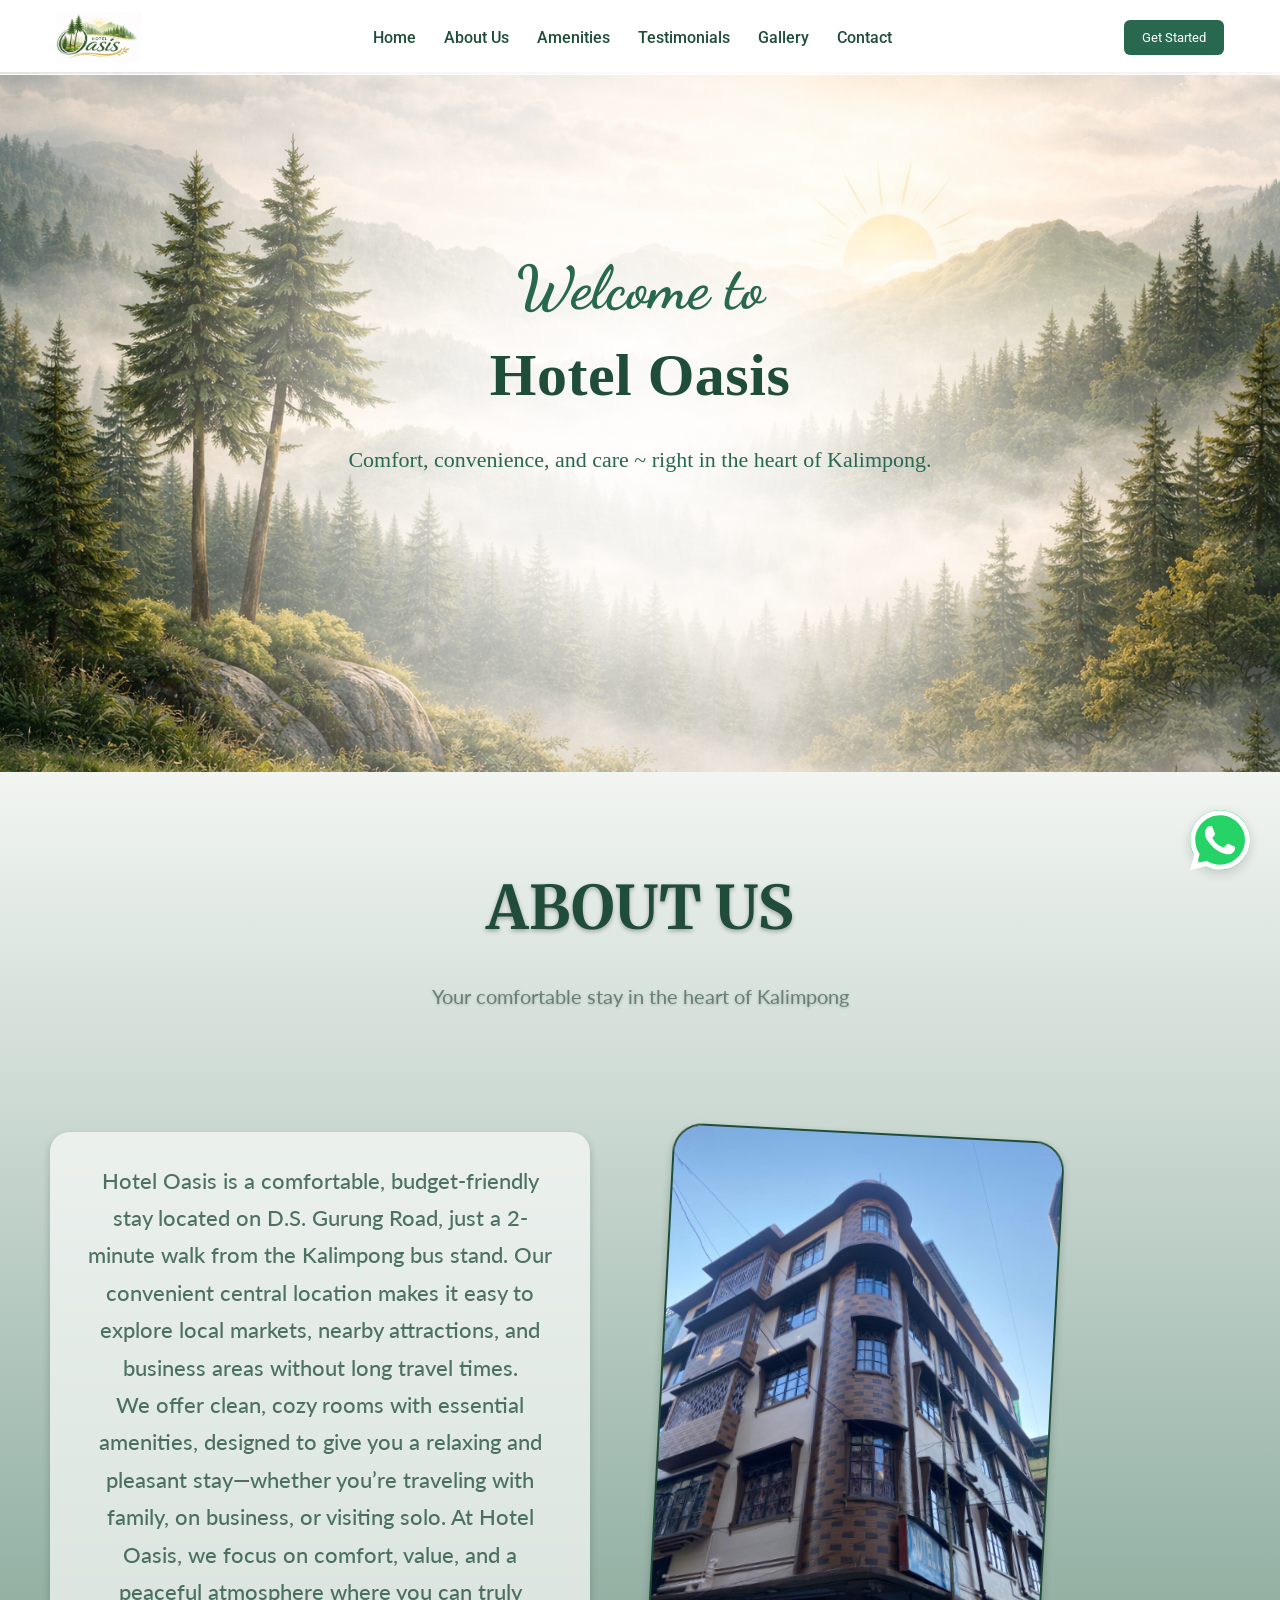
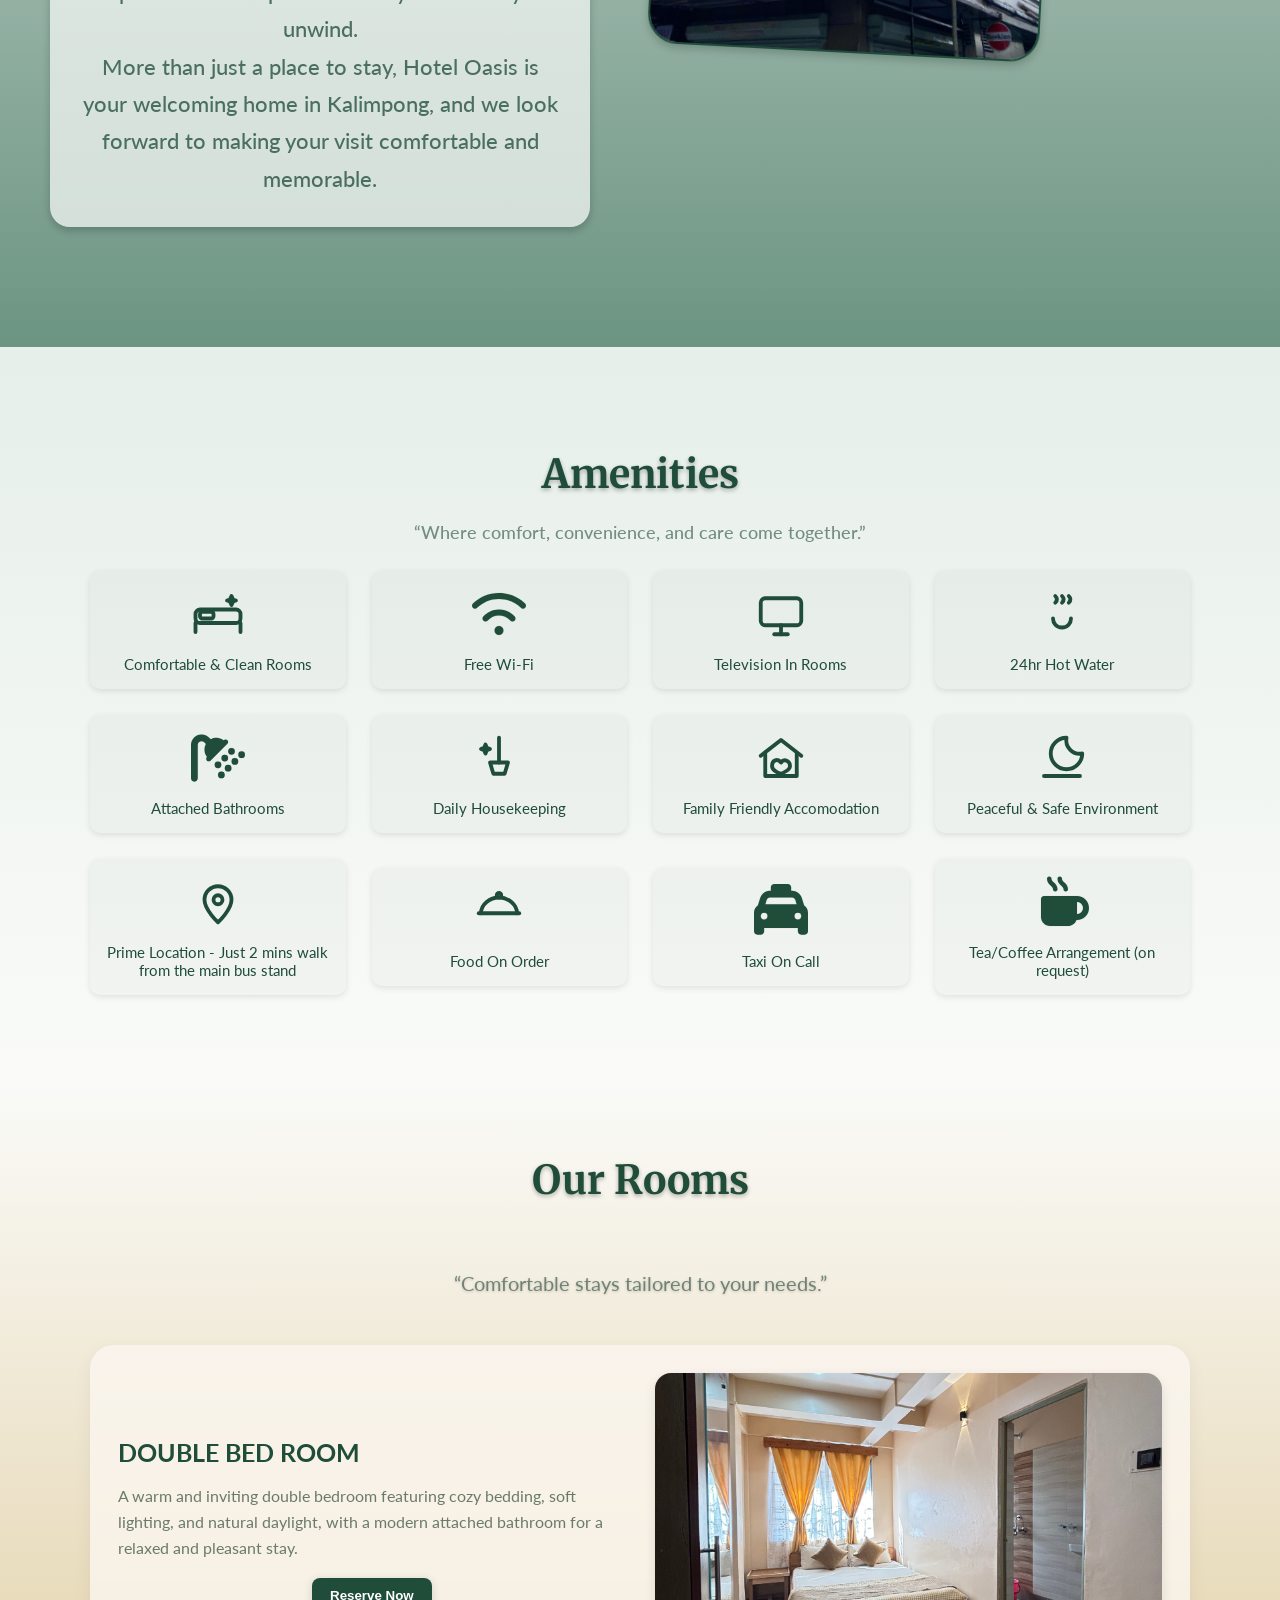
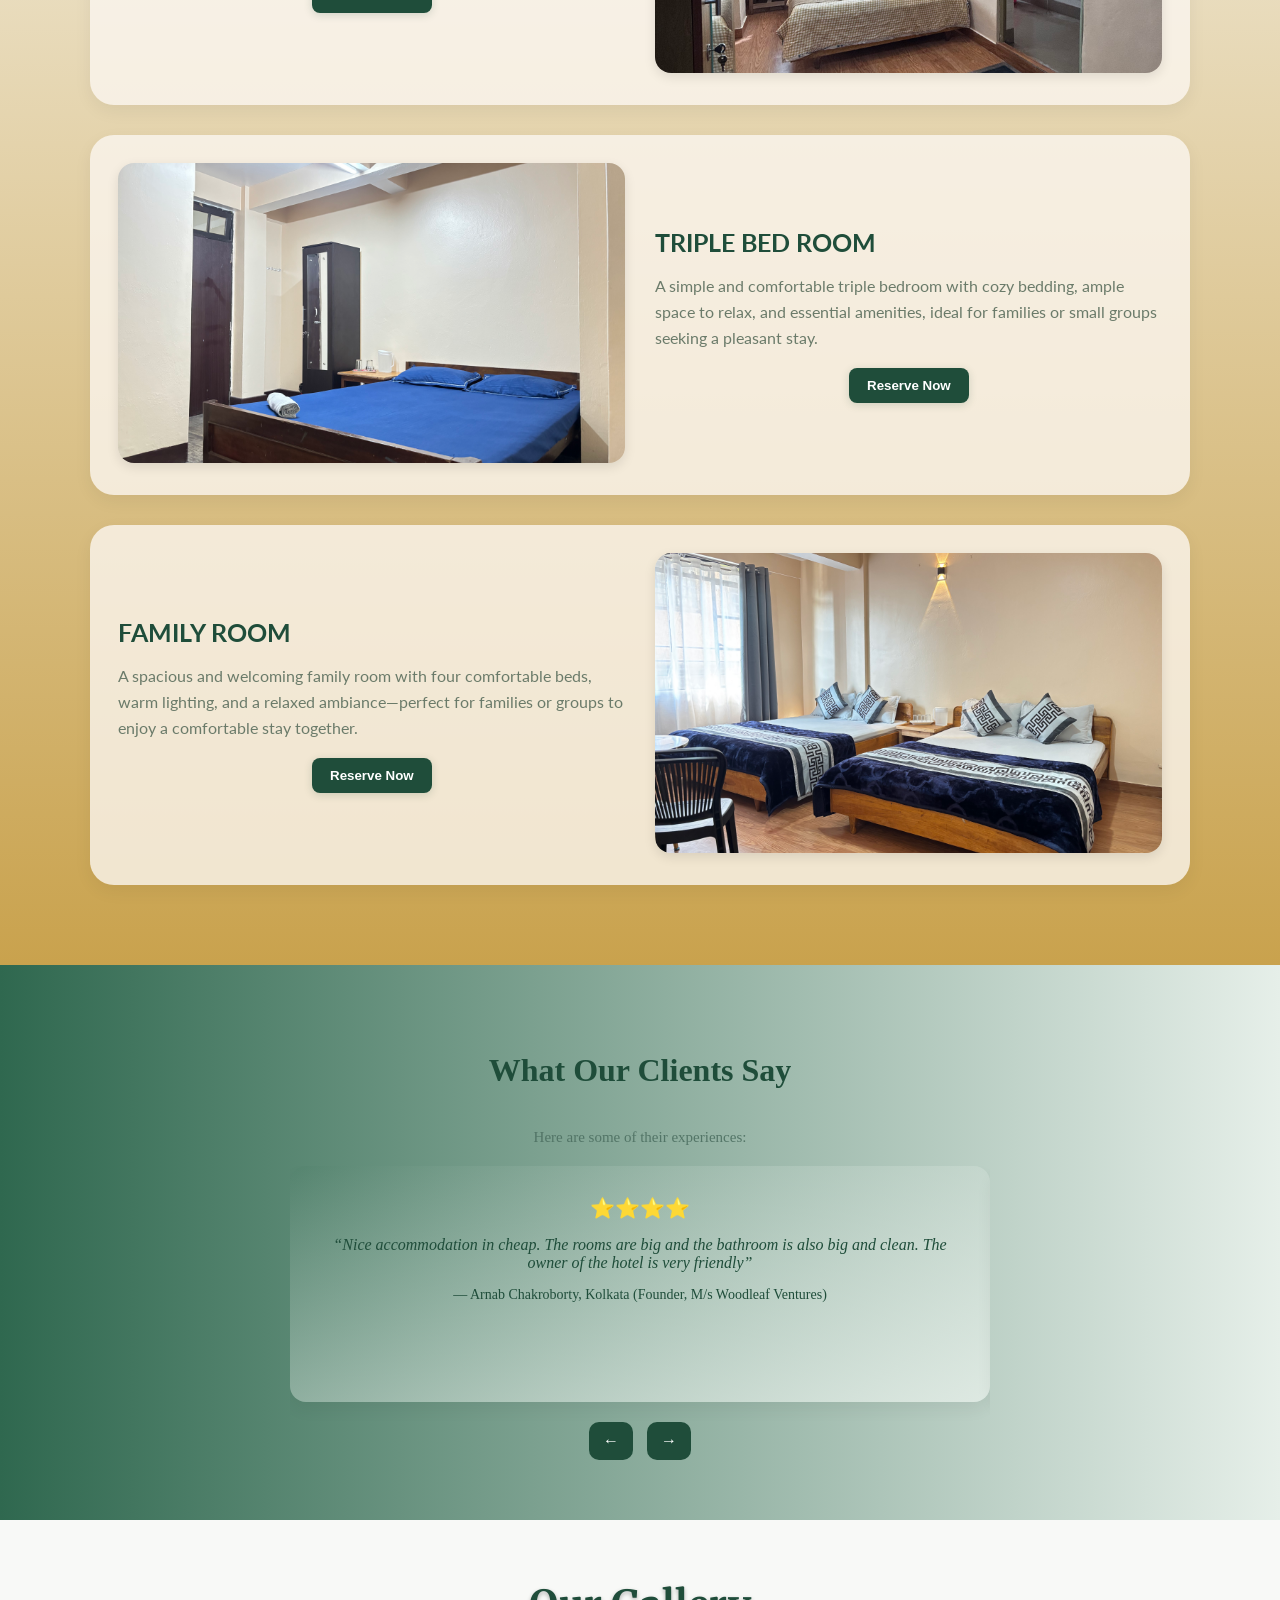
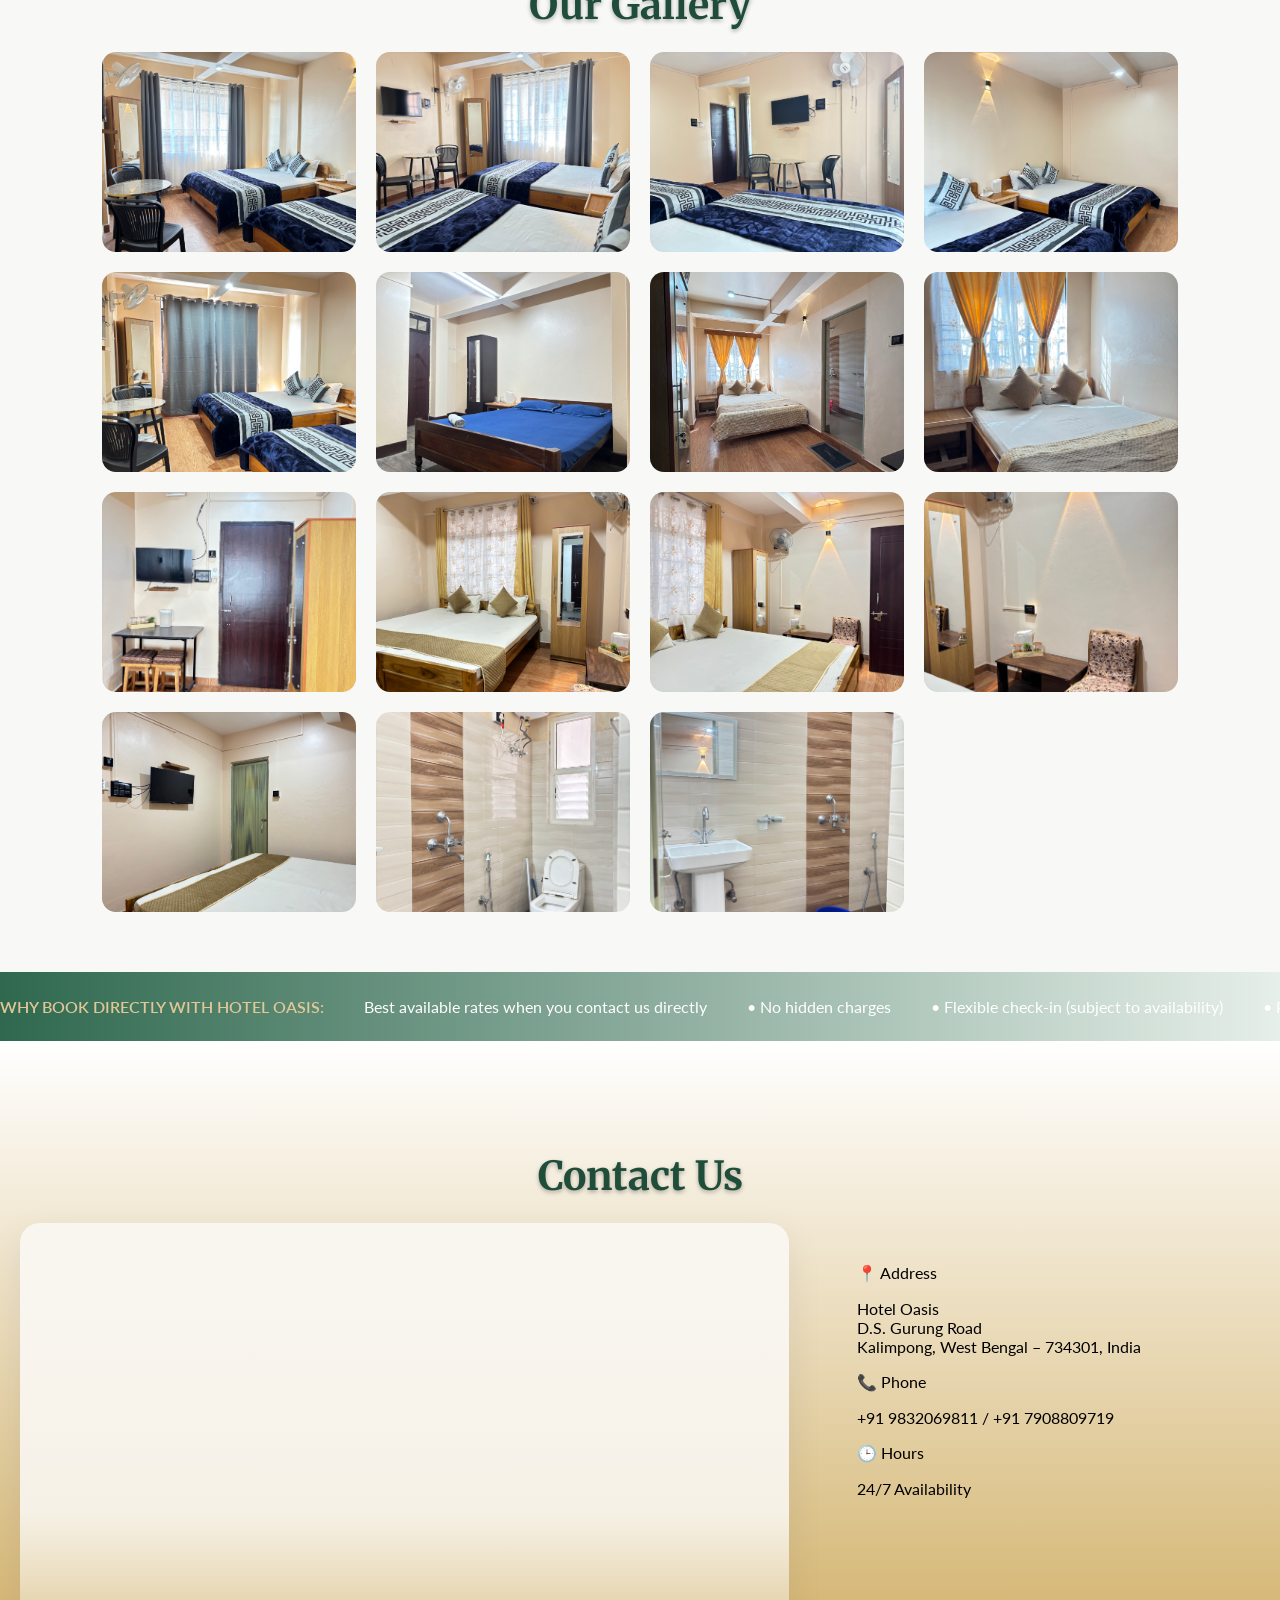
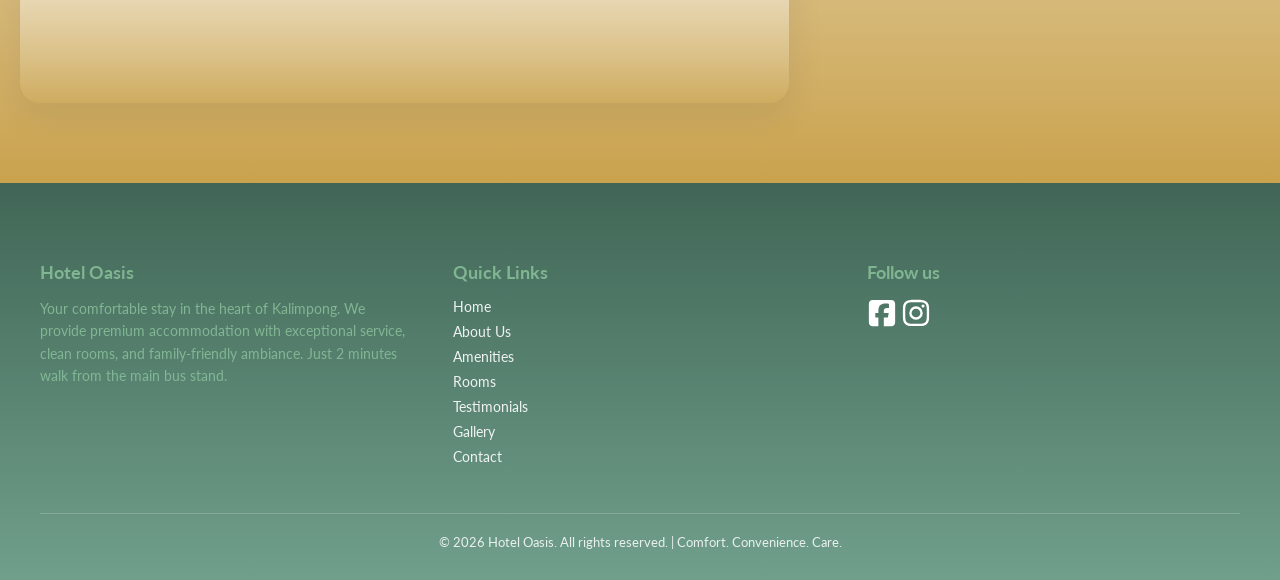
<file: index.html>
<!DOCTYPE html>
<html>
  <head>
    <meta charset="UTF-8">
    <meta name="viewport" content="width=device-width, initial-scale=1.0">
    <meta name="google-site-verification" content="4RMO9jrmKQGitgC_ZuoS-jcV0Yk7MNrGq5qPFW_MztY" />

<link rel="preconnect" href="https://fonts.googleapis.com">
<link rel="preconnect" href="https://fonts.gstatic.com" crossorigin>
<link href="https://fonts.googleapis.com/css2?family=Dancing+Script:wght@400..700&family=Lato:ital,wght@0,100;0,300;0,400;0,700;0,900;1,100;1,300;1,400;1,700;1,900&family=Merriweather:ital,opsz,wght@0,18..144,300..900;1,18..144,300..900&family=Roboto:ital,wght@0,100..900;1,100..900&display=swap" rel="stylesheet">

    <title>
      Hotel Oasis
    </title>

    <link rel="stylesheet" href="hero.css">
    <link rel="stylesheet" href="about.css">
    <link rel="stylesheet" href="amenities.css">
    <link rel="stylesheet" href="amenities.css">
    <link rel="stylesheet" href="testimonials.css">
    <link rel="stylesheet" href="gallery.css">
    <link rel="stylesheet" href="banner.css">
    <link rel="stylesheet" href="contact.css">
    <link rel="stylesheet" href="whatsapp.css">
    <link rel="stylesheet" href="footer.css">
  </head>
  <body>

    <header class="header">
    <div class="container header-content">
      <h1 class="logo" > <img src="logo.jpg" alt="logo"></h1>
     
      <nav class="nav">
         <button class="nav-close" id="nav-close">&times;</button>
        <a href="#hero">Home</a>
        <a href="#about">About Us</a>
        <a href="#amenities">Amenities</a>
        <a href="#testimonials">Testimonials</a>
        <a href="#gallery">Gallery</a>
        <a href="#contact">Contact</a>
      </nav>

      <div class="header-buttons">
        <a  href="#about"  class="btn-primary-head">Get Started</a>
        <button class="hamburger" id="hamburger">&#9776;</button>
      </div>
    </div>
  </header>
    
    <section id="hero" class="heropage">
      <p class="welcome">Welcome to</p>
      <h1 class="hero-title">
        Hotel Oasis
      </h1>
      <p class="desc">
        Comfort, convenience, and care ~ right in the heart of Kalimpong.
      </p>
    </section>


<section id="about">
  <div class="title">
    <h2 >ABOUT US <br> <span class="subtitle">Your comfortable stay in the heart of Kalimpong</span></h2>
  </div>
    
    

    <div class="left-side">
      Hotel Oasis is a comfortable, budget-friendly stay located on D.S. Gurung Road, just a 2-minute walk from the Kalimpong bus stand. Our convenient central location makes it easy to explore local markets, nearby attractions, and business areas without long travel times.<br>

We offer clean, cozy rooms with essential amenities, designed to give you a relaxing and pleasant stay—whether you’re traveling with family, on business, or visiting solo. At Hotel Oasis, we focus on comfort, value, and a peaceful atmosphere where you can truly unwind. <br>

More than just a place to stay, Hotel Oasis is your welcoming home in Kalimpong, and we look forward to making your visit comfortable and memorable.
    </div>
    <div class="right-side">
      <img src="hotel.jpeg" alt="Hotel Image" class="about-img">
    </div>
</section>


    <section id="amenities" class="amenities-section">
      <div class="amenities-inner">
        <h1 class="amenities-title">Amenities</h1>
        <p class="amenities-subtitle">“Where comfort, convenience, and care come together.”</p>

        <div class="amenities-grid">

          <div class="amenity">
            <div class="amenity-icon">
            <svg xmlns="http://www.w3.org/2000/svg" width="48" height="48" viewBox="0 0 24 24" fill="none" stroke="currentColor" stroke-width="1.7" stroke-linecap="round" stroke-linejoin="round">
            <rect x="2" y="10" width="20" height="6" rx="2"/>
            <line x1="2" y1="16" x2="2" y2="20"/>
            <line x1="22" y1="16" x2="22" y2="20"/>
            <rect x="4" y="11" width="6" height="3" rx="1"/>
            <path d="M18 4l.7 1.6L20 6l-1.3.4L18 8l-.7-1.6L16 6l1.3-.4L18 4z"/>
          </svg>

            </div>
            <div class="amenity-label">Comfortable & Clean Rooms</div>
          </div>

          <div class="amenity">
            <div class="amenity-icon">
              <svg xmlns="http://www.w3.org/2000/svg" viewBox="0 0 576 512"><path fill="#1f4d3a" d="M288 96c-90.9 0-173.2 36-233.7 94.6-12.7 12.3-33 12-45.2-.7s-12-33 .7-45.2C81.7 74.9 179.9 32 288 32S494.3 74.9 566.3 144.7c12.7 12.3 13 32.6 .7 45.2s-32.6 13-45.2 .7C461.2 132 378.9 96 288 96zM240 432a48 48 0 1 1 96 0 48 48 0 1 1 -96 0zM168 326.2c-11.7 13.3-31.9 14.5-45.2 2.8s-14.5-31.9-2.8-45.2C161 237.4 221.1 208 288 208s127 29.4 168 75.8c11.7 13.3 10.4 33.5-2.8 45.2s-33.5 10.4-45.2-2.8C378.6 292.9 335.8 272 288 272s-90.6 20.9-120 54.2z"/></svg>
            </div>
            <div class="amenity-label">Free Wi‑Fi</div>
          </div>

          <div class="amenity">
            <div class="amenity-icon">
              <svg xmlns="http://www.w3.org/2000/svg" width="48" height="48" viewBox="0 0 24 24" fill="none" stroke="currentColor" stroke-width="1.7" stroke-linecap="round" stroke-linejoin="round">
              <rect x="3" y="5" width="18" height="12" rx="2"/>
              <line x1="9" y1="21" x2="15" y2="21"/>
              <line x1="12" y1="17" x2="12" y2="21"/>
            </svg>

            </div>
            <div class="amenity-label">Television In Rooms</div>
          </div>

          <div class="amenity">
            <div class="amenity-icon">
             <svg xmlns="http://www.w3.org/2000/svg" width="48" height="48" viewBox="0 0 24 24" fill="none" stroke="currentColor" stroke-width="1.7" stroke-linecap="round" stroke-linejoin="round">
            <path d="M8 14c0 2 1.5 4 4 4s4-2 4-4"/>
            <path d="M9 4c1 1 1 2 0 3"/>
            <path d="M12 4c1 1 1 2 0 3"/>
            <path d="M15 4c1 1 1 2 0 3"/>
          </svg>

            </div>
            <div class="amenity-label">24hr Hot Water</div>
          </div>

          <div class="amenity">
            <div class="amenity-icon">
              <svg xmlns="http://www.w3.org/2000/svg" viewBox="0 0 512 512"><path fill="#1f4d3a" d="M64 131.9c0-19.8 16.1-35.9 35.9-35.9 9.5 0 18.6 3.8 25.4 10.5l16.2 16.2c-21 38.9-17.4 87.5 10.9 123L151 247c-9.4 9.4-9.4 24.6 0 33.9s24.6 9.4 33.9 0L345 121c9.4-9.4 9.4-24.6 0-33.9s-24.6-9.4-33.9 0l-1.3 1.3c-35.5-28.3-84.1-31.9-123-10.9L170.5 61.3C151.8 42.5 126.4 32 99.9 32 44.7 32 0 76.7 0 131.9L0 448c0 17.7 14.3 32 32 32s32-14.3 32-32l0-316.1zM256 352a32 32 0 1 0 0-64 32 32 0 1 0 0 64zm64 64a32 32 0 1 0 -64 0 32 32 0 1 0 64 0zm0-128a32 32 0 1 0 0-64 32 32 0 1 0 0 64zm64 64a32 32 0 1 0 -64 0 32 32 0 1 0 64 0zm0-128a32 32 0 1 0 0-64 32 32 0 1 0 0 64zm64 64a32 32 0 1 0 -64 0 32 32 0 1 0 64 0zm32-32a32 32 0 1 0 0-64 32 32 0 1 0 0 64z"/></svg>
            </div>
            <div class="amenity-label">Attached Bathrooms</div>
          </div>

          <div class="amenity">
            <div class="amenity-icon">
              <svg xmlns="http://www.w3.org/2000/svg" width="48" height="48" viewBox="0 0 24 24" fill="none" stroke="currentColor" stroke-width="1.7" stroke-linecap="round" stroke-linejoin="round">
              <line x1="12" y1="3" x2="12" y2="14"/>
              <path d="M8 14h8l-1.5 5h-5z"/>
              <path d="M6 6l.6 1.4L8 8l-1.4.6L6 10l-.6-1.4L4 8l1.4-.6L6 6z"/>
            </svg>

            </div>
            <div class="amenity-label">Daily Housekeeping</div>
          </div>

          <div class="amenity">
            <div class="amenity-icon">
              <svg xmlns="http://www.w3.org/2000/svg" width="48" height="48" viewBox="0 0 24 24" fill="none" stroke="currentColor" stroke-width="1.7" stroke-linecap="round" stroke-linejoin="round">
              <path d="M3 11l9-7 9 7"/>
              <path d="M5 10v10h14V10"/>
              <path d="M12 14c-1.5-2-4-1-4 1.5S12 19 12 19s4-1.5 4-3.5-2.5-3.5-4-1.5z"/>
            </svg>

            </div>
            <div class="amenity-label">Family Friendly Accomodation</div>
          </div>

          <div class="amenity">
            <div class="amenity-icon">
              <svg xmlns="http://www.w3.org/2000/svg" width="48" height="48" viewBox="0 0 24 24" fill="none" stroke="currentColor" stroke-width="1.7" stroke-linecap="round" stroke-linejoin="round">
              <path d="M14 3a7 7 0 1 0 7 7 6 6 0 0 1-7-7z"/>
              <line x1="4" y1="20" x2="20" y2="20"/>
            </svg>

            </div>
            <div class="amenity-label">Peaceful & Safe Environment</div>
          </div>

          <div class="amenity">
            <div class="amenity-icon">
              <svg xmlns="http://www.w3.org/2000/svg" width="48" height="48" viewBox="0 0 24 24" fill="none" stroke="currentColor" stroke-width="1.7" stroke-linecap="round" stroke-linejoin="round">
              <path d="M12 21s6-5.5 6-10a6 6 0 0 0-12 0c0 4.5 6 10 6 10z"/>
              <circle cx="12" cy="11" r="2"/>
            </svg>

            </div>
            <div class="amenity-label">Prime Location - Just 2 mins walk from the main bus stand</div>
          </div>

          <div class="amenity">
            <div class="amenity-icon">
              <svg xmlns="http://www.w3.org/2000/svg" width="48" height="48" viewBox="0 0 24 24" fill="none" stroke="currentColor" stroke-width="1.7" stroke-linecap="round" stroke-linejoin="round">
              <path d="M4 13c0-4 4-7 8-7s8 3 8 7"/>
              <line x1="3" y1="13" x2="21" y2="13"/>
              <circle cx="12" cy="5" r="1"/>
            </svg>

            </div>
            <div class="amenity-label">Food On Order</div>
          </div>

          <div class="amenity">
            <div class="amenity-icon">
              <svg xmlns="http://www.w3.org/2000/svg" viewBox="0 0 512 512"><path fill="#1f4d3a" d="M192 0c-17.7 0-32 14.3-32 32l0 32-8.9 0c-42 0-79.1 27.3-91.6 67.4l-23 73.5C14.5 219.1 0 243.9 0 272L0 448c0 17.7 14.3 32 32 32l32 0c17.7 0 32-14.3 32-32l0-32 320 0 0 32c0 17.7 14.3 32 32 32l32 0c17.7 0 32-14.3 32-32l0-176c0-28.1-14.5-52.9-36.4-67.1l-23-73.5C440.1 91.3 402.9 64 360.9 64l-8.9 0 0-32c0-17.7-14.3-32-32-32L192 0zM151.1 128l209.9 0c14 0 26.4 9.1 30.5 22.5l13 41.5-296.9 0 13-41.5c4.2-13.4 16.5-22.5 30.5-22.5zM96 272a32 32 0 1 1 0 64 32 32 0 1 1 0-64zm288 32a32 32 0 1 1 64 0 32 32 0 1 1 -64 0z"/></svg>

            </div>
            <div class="amenity-label">Taxi On Call</div>
          </div>

          <div class="amenity">
            <div class="amenity-icon">
              <svg xmlns="http://www.w3.org/2000/svg" viewBox="0 0 576 512"><path fill="#1f4d3a" d="M152-16c-13.3 0-24 10.7-24 24 0 38.9 23.4 59.4 39.1 73.1l1.1 1c16.3 14.3 23.8 21.8 23.8 37.9 0 13.3 10.7 24 24 24s24-10.7 24-24c0-38.9-23.4-59.4-39.1-73.1l-1.1-1C183.5 31.7 176 24.1 176 8 176-5.3 165.3-16 152-16zM96 192c-17.7 0-32 14.3-32 32l0 192c0 53 43 96 96 96l192 0c41.8 0 77.4-26.7 90.5-64l5.5 0c70.7 0 128-57.3 128-128S518.7 192 448 192L96 192zM448 384l0-128c35.3 0 64 28.7 64 64s-28.7 64-64 64zM288 8c0-13.3-10.7-24-24-24S240-5.3 240 8c0 38.9 23.4 59.4 39.1 73.1l1.1 1c16.3 14.3 23.8 21.8 23.8 37.9 0 13.3 10.7 24 24 24s24-10.7 24-24c0-38.9-23.4-59.4-39.1-73.1l-1.1-1C295.5 31.7 288 24.1 288 8z"/></svg>
            </div>
            <div class="amenity-label">Tea/Coffee Arrangement (on request)</div>
          </div>

        </div>
      </div>
    </section>

    <section id="rooms" class="rooms-section">
      <div class="rooms-inner">
        <h1 class="title">Our Rooms</h1>
        <p class="subtitle">“Comfortable stays tailored to your needs.”</p>
        <div class="room-card">
          <div class="room-left">
            <h2 class="room-title">DOUBLE BED ROOM</h2>
            <p class="room-desc">
              A warm and inviting double bedroom featuring cozy bedding, soft lighting, and natural daylight, with a modern attached bathroom for a relaxed and pleasant stay.</p>

            <div class="room-cta">
              <button class="btn-reserve" onclick="window.open('https://wa.me/919832069811?text=I%20would%20like%20to%20reserve%20a%20Double%20Bed%20Room%20at%20Hotel%20Oasis', '_blank')">Reserve Now</button>
            </div>
          </div>

          <div class="room-right">
            <img src="family (4).jpeg" alt="Double bed" />
          </div>
        </div>

        <div class="room-card room-reverse">
          <div class="room-left">
            <h2 class="room-title">TRIPLE BED ROOM</h2>
            <p class="room-desc">A simple and comfortable triple bedroom with cozy bedding, ample space to relax, and essential amenities, ideal for families or small groups seeking a pleasant stay.</p>


            <div class="room-cta">
              <button class="btn-reserve" onclick="window.open('https://wa.me/919832069811?text=I%20would%20like%20to%20reserve%20a%20Triple%20Bed%20Room%20at%20Hotel%20Oasis', '_blank')">Reserve Now</button>
            </div>
          </div>

          <div class="room-right">
            <img src="family (3).jpeg" alt="Triple bed" />
          </div>
        </div>

        <div class="room-card">
          <div class="room-left">
            <h2 class="room-title">FAMILY ROOM</h2>
            <p class="room-desc">A spacious and welcoming family room with four comfortable beds, warm lighting, and a relaxed ambiance—perfect for families or groups to enjoy a comfortable stay together.</p>

            <div class="room-cta">
              <button class="btn-reserve" onclick="window.open('https://wa.me/919832069811?text=I%20would%20like%20to%20reserve%20a%20Family%20Room%20at%20Hotel%20Oasis', '_blank')">Reserve Now</button>
            </div>
          </div>

          <div class="room-right">
            <img src="family (1).jpeg" alt="Family Room" />
          </div>
        </div>

      </div>
    </section>

    <section class="testimonials-section" id="testimonials">
  <div class="container">
    <h2 class="section-title">What Our Clients Say</h2>
    <div>
      <p class="testimonial-subtitle">
        Here are some of their experiences:
      </p>
    </div>
    <div class="testimonial-carousel">
      <div class="testimonial-track">

        <div class="testimonial-card">
          <div class="stars">⭐⭐⭐⭐</div>
          <p class="testimonial-text">
            “Nice accommodation in cheap. The rooms are big and the bathroom is also big and clean. The owner of the hotel is very friendly”
          </p>
          <p class="testimonial-author">— Arnab Chakroborty, Kolkata (Founder, M/s Woodleaf Ventures)</p>
        </div>

        <div class="testimonial-card">
          <div class="stars">⭐⭐⭐⭐⭐</div>
          <p class="testimonial-text">
            “Excellent support and quick service! I got my trade license and PAN updates done within a few days. Highly recommended for small business owners.”
          </p>
          <p class="testimonial-author">— Alapan Chatterjee</p>
        </div>

        <div class="testimonial-card">
          <div class="stars">⭐⭐⭐⭐⭐</div>
          <p class="testimonial-text">
            “Very good hotel, staffs are helpful and good behaviour. Had stayed for 2days. Wonderful experience.”
          </p>
          <p class="testimonial-author">— Anamika Das</p>
        </div>

        <div class="testimonial-card">
          <div class="stars">⭐⭐⭐⭐⭐</div>
          <p class="testimonial-text">
            “Hotel Oasis is great choice for travellers looking for a staff hotel in Kalimpong. This hotel stands out as one of the highly recommended hotel in kalimpoong. Hotel is rated out of 5, which is considered as very good, and owner are very helpful and friendly also I asked for 30mins extra the hotel oasis owner given me 30mins extra they owner are very kind I love it I don't remember his name if when I know him name I definitely mention it🤟🤟😊😊.”
          </p>
          <p class="testimonial-author">— Shuzz Lopczan</p>
        </div>

        <div class="testimonial-card">
          <div class="stars">⭐⭐⭐⭐⭐</div>
          <p class="testimonial-text">
            “Fynpython LLP’s educational coaching is excellent. The mentors are supportive, and the AI tools helped me plan my studies and improve consistently.”
          </p>
          <p class="testimonial-author">— Ankit Tiwari, Patna (Student)</p>
        </div>

        <div class="testimonial-card">
          <div class="stars">⭐⭐⭐⭐⭐</div>
          <p class="testimonial-text">
            “The combination of education, consultancy, and agriculture tech is truly unique. Fynpython LLP is the growth partner every entrepreneur needs today.”
          </p>
          <p class="testimonial-author">— Sourav Roy, Port Blair (Business Consultant)</p>
        </div>

        <div class="testimonial-card">
          <div class="stars">⭐⭐⭐⭐⭐</div>
          <p class="testimonial-text">
            “I really appreciate how simple they’ve made documentation services. I applied for my  PAN through them -  quick, professional, and affordable.”
          </p>
          <p class="testimonial-author">— Kavita Bose, Howrah (Professional)</p>
        </div>

        <div class="testimonial-card">
          <div class="stars">⭐⭐⭐⭐⭐</div>
          <p class="testimonial-text">
            “Their AI-driven agri solutions helped us improve crop quality and reduce wastage. It’s amazing to see such innovation coming from an Indian company.”
          </p>
          <p class="testimonial-author">— Arvind Ghosh, Burdwan (FPO Member)</p>
        </div>

        <div class="testimonial-card">
          <div class="stars">⭐⭐⭐⭐⭐</div>
          <p class="testimonial-text">
            “FYNPYTHON LLP supported our entire transport process, from certification to logistics. Their quality inspection service gave our buyers full confidence.”
          </p>
          <p class="testimonial-author">— Rupak Das, Kolkata (Agri Exporter)</p>
        </div>

        <div class="testimonial-card">
          <div class="stars">⭐⭐⭐⭐⭐</div>
          <p class="testimonial-text">
            “The business consultancy services from Fynpython LLP were detailed and strategic. Their team helped refine my business model and prepare for investors.”
          </p>
          <p class="testimonial-author">— Avishek Behra, Bhubaneswar (Startup Founder)</p>
        </div>

      </div>

   
      <div class="testimonial-nav">
        <button class="nav-btn prev-btn">&#8592;</button>
        <button class="nav-btn next-btn">&#8594;</button>
      </div>
    </div>
  </div>
</section>

<section id="gallery" class="gallery-section">
  <h2 class="title">Our Gallery</h2>

  <div class="gallery-grid">
    <img src="familyroom1.jpeg" alt="Gallery image">
    <img src="familyroom2.jpeg" alt="Gallery image">
    <img src="familyroom3.jpeg" alt="Gallery image">
    <img src="familyroom4.jpeg" alt="Gallery image">
    <img src="familyroom5.jpeg" alt="Gallery image">
    <img src="tripleroom1.jpeg" alt="Gallery image">
    <img src="family (4).jpeg" alt="Gallery image">
    <img src="doubleroom2.jpeg" alt="Gallery image">
    <img src="doubleroom3.jpeg" alt="Gallery image">
    <img src="doubleroom4.jpeg" alt="Gallery image">
    <img src="doubleroom5.jpeg" alt="Gallery image">
    <img src="doubleroom6.jpeg" alt="Gallery image">
    <img src="doubleroom7.jpeg" alt="Gallery image">
    <img src="bathroom1.jpeg" alt="Gallery image">
    <img src="bathroom2.jpeg" alt="Gallery image">
  </div>
</section>

<div class="lightbox" id="lightbox">
  <span class="close">&times;</span>
  <img class="lightbox-img" id="lightbox-img">
</div>

<section class="promo-banner">
  <div class="promo-track">
    <div class="promo-content">
      <strong>WHY BOOK DIRECTLY WITH HOTEL OASIS:</strong>
      <span>Best available rates when you contact us directly</span>
      <span>• No hidden charges</span>
      <span>• Flexible check-in (subject to availability)</span>
      <span>• Personalized local guidance</span>
      <span>• Safe & family-friendly environment</span>
    </div>

    
    <div class="promo-content">
      <strong>WHY BOOK DIRECTLY WITH HOTEL OASIS:</strong>
      <span>Best available rates when you contact us directly</span>
      <span>• No hidden charges</span>
      <span>• Flexible check-in (subject to availability)</span>
      <span>• Personalized local guidance</span>
      <span>• Safe & family-friendly environment</span>
    </div>
  </div>
</section>


</section>

<section class="contact-modern" id="contact">
  <div class="-contact-container">
   <h2 style="margin-top: 30px;" class="title">Contact Us</h2>
  <div class="grid-container">
    <div class="contact-left">
      <iframe src="https://www.google.com/maps/embed?pb=!1m18!1m12!1m3!1d3552.7709922396343!2d88.46903637523009!3d27.068975676554377!2m3!1f0!2f0!3f0!3m2!1i1024!2i768!4f13.1!3m3!1m2!1s0x39e42202fa20612b%3A0x14a3098fb5b8610a!2sHotel%20Oasis!5e0!3m2!1sen!2sin!4v1767538270471!5m2!1sen!2sin" width="600" height="450" style="border:0;" allowfullscreen="" loading="lazy" referrerpolicy="no-referrer-when-downgrade"></iframe>
    </div>

    <div class="contact-right">
      <form class="contact-form">

        <div class="form-row">
          <label>📍 Address</label>
          <p>Hotel Oasis
            <br>D.S. Gurung Road
            <br>Kalimpong, West Bengal – 734301, India</p>
        </div>

        <div class="form-row">
          <label>📞 Phone</label>
          <p>+91 9832069811 / +91 7908809719</p>
        </div>
        

        <div class="form-row">
          <label>🕒 Hours</label>
          <p>24/7 Availability</p>
        </div>
      </form>
    </div>
  </div>
  </div>
</section>


<footer class="footer">
  <div class="footer-content">

    <div class="footer-section">
      <h3>Hotel Oasis</h3>
      <p>Your comfortable stay in the heart of Kalimpong. We provide premium accommodation with exceptional service, clean rooms, and family-friendly ambiance. Just 2 minutes walk from the main bus stand.</p>
    </div>

    <div class="footer-section">
      <h3>Quick Links</h3>
      <ul>
        <li><a href="#hero">Home</a></li>
        <li><a href="#about">About Us</a></li>
        <li><a href="#amenities">Amenities</a></li>
        <li><a href="#rooms">Rooms</a></li>
        <li><a href="#testimonials">Testimonials</a></li>
        <li><a href="#gallery">Gallery</a></li>
        <li><a href="#contact">Contact</a></li>
      </ul>
    </div>
  <div class="socials">
      <h3>Follow us</h3>
      <a href="https://www.facebook.com/HotelOasisKalimpong" target="_blank"><svg xmlns="http://www.w3.org/2000/svg" viewBox="0 0 448 512"><!--!Font Awesome Free v7.2.0 by @fontawesome - https://fontawesome.com License - https://fontawesome.com/license/free Copyright 2026 Fonticons, Inc.--><path fill="rgb(255, 255, 255)" d="M64 32C28.7 32 0 60.7 0 96L0 416c0 35.3 28.7 64 64 64l98.2 0 0-145.8-52.8 0 0-78.2 52.8 0 0-33.7c0-87.1 39.4-127.5 125-127.5 16.2 0 44.2 3.2 55.7 6.4l0 70.8c-6-.6-16.5-1-29.6-1-42 0-58.2 15.9-58.2 57.2l0 27.8 83.6 0-14.4 78.2-69.3 0 0 145.8 129 0c35.3 0 64-28.7 64-64l0-320c0-35.3-28.7-64-64-64L64 32z"/></svg></a>


      <a href="https://www.instagram.com/hoteloasiskalimpong/" target="_blank"><svg xmlns="http://www.w3.org/2000/svg" viewBox="0 0 448 512"><!--!Font Awesome Free v7.2.0 by @fontawesome - https://fontawesome.com License - https://fontawesome.com/license/free Copyright 2026 Fonticons, Inc.--><path fill="rgb(255, 255, 255)" d="M224.3 141a115 115 0 1 0 -.6 230 115 115 0 1 0 .6-230zm-.6 40.4a74.6 74.6 0 1 1 .6 149.2 74.6 74.6 0 1 1 -.6-149.2zm93.4-45.1a26.8 26.8 0 1 1 53.6 0 26.8 26.8 0 1 1 -53.6 0zm129.7 27.2c-1.7-35.9-9.9-67.7-36.2-93.9-26.2-26.2-58-34.4-93.9-36.2-37-2.1-147.9-2.1-184.9 0-35.8 1.7-67.6 9.9-93.9 36.1s-34.4 58-36.2 93.9c-2.1 37-2.1 147.9 0 184.9 1.7 35.9 9.9 67.7 36.2 93.9s58 34.4 93.9 36.2c37 2.1 147.9 2.1 184.9 0 35.9-1.7 67.7-9.9 93.9-36.2 26.2-26.2 34.4-58 36.2-93.9 2.1-37 2.1-147.8 0-184.8zM399 388c-7.8 19.6-22.9 34.7-42.6 42.6-29.5 11.7-99.5 9-132.1 9s-102.7 2.6-132.1-9c-19.6-7.8-34.7-22.9-42.6-42.6-11.7-29.5-9-99.5-9-132.1s-2.6-102.7 9-132.1c7.8-19.6 22.9-34.7 42.6-42.6 29.5-11.7 99.5-9 132.1-9s102.7-2.6 132.1 9c19.6 7.8 34.7 22.9 42.6 42.6 11.7 29.5 9 99.5 9 132.1s2.7 102.7-9 132.1z"/></svg></a>
  </div>
  </div>

  <div class="footer-bottom">
    <p>&copy; 2026 Hotel Oasis. All rights reserved. | Comfort. Convenience. Care.</p>
  </div>
</footer>




<a href="https://wa.me/919832069811?text=Hello%20Hotel%20Oasis%2C%20I%20would%20like%20to%20make%20an%20inquiry" target="_blank" class="floating-whatsapp">
  <svg xmlns="http://www.w3.org/2000/svg" viewBox="0 0 448 512"><!--!Font Awesome Free v7.2.0 by @fontawesome - https://fontawesome.com License - https://fontawesome.com/license/free Copyright 2026 Fonticons, Inc.--><path fill="rgb(255, 255, 255)" d="M380.9 97.1c-41.9-42-97.7-65.1-157-65.1-122.4 0-222 99.6-222 222 0 39.1 10.2 77.3 29.6 111L0 480 117.7 449.1c32.4 17.7 68.9 27 106.1 27l.1 0c122.3 0 224.1-99.6 224.1-222 0-59.3-25.2-115-67.1-157zm-157 341.6c-33.2 0-65.7-8.9-94-25.7l-6.7-4-69.8 18.3 18.6-68.1-4.4-7c-18.5-29.4-28.2-63.3-28.2-98.2 0-101.7 82.8-184.5 184.6-184.5 49.3 0 95.6 19.2 130.4 54.1s56.2 81.2 56.1 130.5c0 101.8-84.9 184.6-186.6 184.6zM325.1 300.5c-5.5-2.8-32.8-16.2-37.9-18-5.1-1.9-8.8-2.8-12.5 2.8s-14.3 18-17.6 21.8c-3.2 3.7-6.5 4.2-12 1.4-32.6-16.3-54-29.1-75.5-66-5.7-9.8 5.7-9.1 16.3-30.3 1.8-3.7 .9-6.9-.5-9.7s-12.5-30.1-17.1-41.2c-4.5-10.8-9.1-9.3-12.5-9.5-3.2-.2-6.9-.2-10.6-.2s-9.7 1.4-14.8 6.9c-5.1 5.6-19.4 19-19.4 46.3s19.9 53.7 22.6 57.4c2.8 3.7 39.1 59.7 94.8 83.8 35.2 15.2 49 16.5 66.6 13.9 10.7-1.6 32.8-13.4 37.4-26.4s4.6-24.1 3.2-26.4c-1.3-2.5-5-3.9-10.5-6.6z"/></svg>
</a>

<script src="tilt.js"></script>
<script>
  // Hamburger Menu Toggle
  const hamburger = document.getElementById('hamburger');
  const nav = document.querySelector('.nav');
  const navClose = document.getElementById('nav-close');
  const navLinks = document.querySelectorAll('.nav a');

  // Open menu
  hamburger.addEventListener('click', function() {
    nav.classList.add('active');
    document.body.style.overflow = 'hidden';
  });

  // Close menu
  navClose.addEventListener('click', function() {
    nav.classList.remove('active');
    document.body.style.overflow = 'auto';
  });

  // Close menu when a link is clicked
  navLinks.forEach(link => {
    link.addEventListener('click', function() {
      nav.classList.remove('active');
      document.body.style.overflow = 'auto';
    });
  });

  // Close menu when clicking outside
  document.addEventListener('click', function(event) {
    if (!event.target.closest('.nav') && !event.target.closest('.hamburger')) {
      nav.classList.remove('active');
      document.body.style.overflow = 'auto';
    }
  });
</script>
  </body>
</html>
</file>
<file: hero.css>
html {
  scroll-behavior: smooth;
  scroll-padding-top: 88px; /* keep anchored sections (like #about) visible under fixed header */
}

body {
  margin: 0;
}

html, body {
  box-sizing: border-box;
  width: 100%;
  overflow-x: hidden;
}
*, *:before, *:after {
  box-sizing: inherit;
}

.container {
  max-width: 1200px;
  margin: 0 auto;
  padding: 0 20px;
  width: 100%;
  box-sizing: border-box;
}


.header {
  position: fixed;
  width: 100%;
  top: 0;
  background-color: rgba(255, 255, 255, 0.662);
  border-bottom: 0.5px solid rgb(255, 255, 255);
  z-index: 1000;
  font-family: roboto;
}


.header-content {
  display: flex;
  align-items: center;
  justify-content: space-between;
  gap: 16px;
  padding: 12px 16px;
  box-sizing: border-box;
  color: #1f4d3a;
  text-decoration: none;
}

.logo {
  display: inline-flex;
  align-items: center;
  gap: 12px;
  margin: 0;
  font-size: 18px;
  line-height: 0.5;
  font-family: roboto;
}


.logo img {
  height: 50px;        
  max-height: 50px;
  width: auto;
  display: block;
  object-fit: contain;
}


.nav a {
  font-family: Roboto;
  font-weight: 500;
  margin: 0 12px;
  color: #1f4d3a;
  text-decoration: none;
  font-size: 16px;
}

.nav a:hover {
  color: white;
  background-color: #1f4d3a;
  padding: 4px 8px;
  border-radius: 100px;
  border: none;
}

.hamburger  {
  display: none;
}

.nav-close {
  display: none;
}

.header-buttons {
  display: flex;
  gap: 10px;
}


.btn-primary-head {
  font-family: Roboto;
  font-size: small;
  background-color: #28684f;
  color: rgb(255, 255, 255);
  border: none;
  padding: 10px 18px;
  border-radius: 6px;
  cursor: pointer;
  text-decoration: none;
  transition: background-color 0.15s, color 0.15s, transform 160ms, box-shadow 160ms;
  will-change: transform;
}

.btn-primary-head:hover,
.btn-primary-head:focus-visible {
  background-color: #1f4d3a;
  color: rgb(255, 255, 255);
  transform: translateY(-3px);
  box-shadow: 0 8px 18px rgba(24,95,66,0.18);
  outline: none;
}

.btn-primary-head:active {
  transform: translateY(-1px);
  box-shadow: 0 4px 10px rgba(24,95,66,0.12);
}

.welcome {
  font-family: impallari, dancing script, cursive;
  font-size: 60px;
  font-weight: 700;
  color: #28684f;
  margin: 20px;
}

.heropage {
    text-align: center; 
    padding: 160px 0 60px 0; 
    background: radial-gradient(circle at center, rgba(255,255,255,0.95) 0%, rgba(255,255,255,0.8) 25%, rgba(255,255,255,0.4) 50%, rgba(255,255,255,0) 75%),
      url('hero.png') center/cover no-repeat;
    min-height: 700px; 
    position: relative;
    top: 72px;
    max-width: 100%;
}

.hero-title {
  font-size: 60px;
  font-family: "Libre Baskerville", serif;
  font-weight: 700;
  color: #1f4d3a;
  line-height: 1.05;
  letter-spacing: 0.5px;
  margin: auto auto 30px;       
  max-width: 700px;
  position: relative;
  left: 0;                   
}

.desc {
  font-size: 22px;
  font-weight: 300;
  color: #28684f;
  max-width: 600px;
  margin: 10px auto 0;      
  position: relative;
  top: 10px;
}


img, .hero {
  max-width: 100%;
  width: 100%;
  box-sizing: border-box;

}
</file>
<file: about.css>
#about {
  padding: 120px 20px; /* space below hero/header */
  min-height: 360px;
  display: grid;
  grid-template-columns: 1fr 1fr;
  gap: 40px;
  align-items: start;
  background: linear-gradient(to bottom,  #fafbf9,#2f684fb4);
  color: #1f4d3a; 
}


.title {
  grid-column: 1 / -1; /* span both columns */
  justify-self: center; /* center in the grid */
  text-align: center;
  font-size: 40px;
  font-family: 'Merriweather', serif;
  font-weight: 700;
  margin: 0 0 22px;
  color: #1f4d3a;
  text-shadow: 0 2px 4px rgba(0, 0, 0, 0.3);
}

.subtitle {
  font-size: 20px;
  font-weight: 400;
  color: #39584baa;
  text-shadow: 0 1px 3px rgba(0, 0, 0, 0.2);
  font-family: 'Lato', sans-serif;
  margin-top: 14px;
  text-align: center;
}

.left-side {
  width: 90%;
  margin-left: 30px;
  padding: 30px;
  font-size: 22px;
  font-weight: 500;
  line-height: 1.7;
  font-family:Lato;
  color: #1f4d3ac5;
  justify-self: start; /* put on the left column */
  text-align: center;
  border: none;
  border-radius: 20px;
  box-shadow: 0 4px 8px rgba(0, 0, 0, 0.2);
  background-color: #fafbf9b5;
}

.right-side {
  margin-right: 20px;
  padding-right: 20px;
  max-width: 800px;
  justify-self: right; 
  text-align: right;
  color: rgba(255,255,255,0.95);
}


.about-img {
  left: 20px;
  width: 70%;
  height: 70%;
  border-radius: 30px;
  box-shadow: 0 4px 8px rgba(0,0,0,0.2);
  border: 2px solid #1f4d3a;
  transform: rotate(+3deg);
  transform-origin: center;
  transition: transform 280ms cubic-bezier(.2,.8,.25,1);
  will-change: transform;
  display: block;
}

.about-img--tilt-active {
  transition: transform 160ms cubic-bezier(.2,.8,.25,1);
}


@media (max-width:480px){
  .about-img { transform: rotate(-1deg); width:100%; }
}

@media (max-width: 768px) {
  #about { grid-template-columns: 1fr; padding: 80px 16px; }
  .title { grid-column: auto; }
  .left-side, .right-side { justify-self: stretch; text-align: left; padding: 0 8px; }
}
</file>
<file: amenities.css>
.amenities-section {
  padding: 80px 20px;
  background: linear-gradient(to bottom ,#e6efe9,  #fafbf9);
  color: #1f4d3a;
  text-align: center;
}
.amenities-inner {
   max-width: 1100px;
   margin: 0 auto; 
  }


.amenities-title { 
  grid-column: 1 / -1; /* span both columns */
  justify-self: center; /* center in the grid */
  text-align: center;
  font-size: 40px;
  font-family: 'Merriweather', serif;
  font-weight: 700;
  margin: 22px;
  color: #1f4d3a;
  text-shadow: 0 2px 4px rgba(0, 0, 0, 0.3);
   }


.amenities-subtitle {
   color: #506f62c5;
    margin-bottom: 28px;
    font-size: 18px; 
    font-family: lato, sans-serif;
    font-weight: 500;
  }


.amenities-grid {
   display: grid;
   grid-template-columns: repeat(4, 1fr);
   gap: 26px;
   align-items: center; 
  }


.amenity { 
  display:flex; 
  flex-direction: column; 
  align-items: center; gap:10px;
   padding: 16px; 
   background: rgba(31,77,58,0.03);
    border-radius: 10px;
   box-shadow: 0 2px 6px rgba(0,0,0,0.1);
  transition: transform 0.2s, box-shadow 0.2s;}

.amenity:hover {
   transform: translateY(-6px);
   box-shadow: 0 6px 12px rgba(0,0,0,0.15);
  }


.amenity-icon svg { 
  width:54px; height:54px; 
  stroke:#1f4d3a;
 }

.amenity-label { 
  font-size: 15px;
   font-weight: 400; 
   color:#1f4d3a;
  font-family: lato, sans-serif;
 }



@media (max-width: 900px){ .amenities-grid{grid-template-columns:repeat(3,1fr);} }
@media (max-width: 600px){ .amenities-grid{grid-template-columns:repeat(2,1fr);} .amenities-title{font-size:30px;} }
@media (max-width: 420px){ .amenities-grid{grid-template-columns:1fr;} .amenity{flex-direction:row; align-items:center; gap:12px;} .amenity-label{text-align:left;} .amenities-inner{text-align:left;padding:0 12px;} }



/* Rooms section styles (cards like reference) */
.rooms-section { 
  padding: 80px 20px;
  background: linear-gradient(to bottom ,  #fafbf9,#c9a24d);
  color: #1f4d3a; 
}


.rooms-inner { 
  max-width: 1100px; 
  margin: 0 auto; 
  display:flex; flex-direction:column; 
  gap:30px; 
}


.room-card { 
  display:flex; 
  gap:30px; 
  background: #fbf7f0ca; 
  padding: 28px; 
  border-radius: 24px; 
  align-items:center; 
  box-shadow: 0 6px 18px rgba(0,0,0,0.06); 
}


.room-card.room-reverse { 
  flex-direction: row-reverse; 
}


.room-left { 
  flex:1; 
}


.room-right { 
  flex:1; 
  text-align:right; 
}


.room-right img { 
  width:100%; 
  height:300px; 
  object-fit:cover; 
  border-radius:16px; 
  box-shadow:0 4px 12px rgba(0,0,0,0.1);
}


.room-title { 
  font-family: lato, sans-serif; 
  font-size:25px; 
  margin:0 0 8px; 
}

.room-desc { 
  color: #6b7b6a; 
  margin-bottom:18px; 
  font-size:16px; 
  line-height:1.6;
  font-family: 'Lato', sans-serif;
}

.room-cta { 
  display:flex; 
  justify-content:center; 
}
.btn-reserve { 
  background:#1f4d3a; 
  color:#fff; 
  padding:10px 18px; 
  border-radius:8px; 
  border:none; 
  cursor:pointer; 
  font-weight:700;
  transition: transform 180ms cubic-bezier(.2,.9,.2,1), box-shadow 180ms, background-color 180ms, opacity 120ms;
  will-change: transform, box-shadow;
  box-shadow: 0 2px 8px rgba(31,77,58,0.18);
}

/* Hover, focus and active states for better affordance */
.btn-reserve:hover,
.btn-reserve:focus-visible {
  transform: translateY(-4px) scale(1.03);
  box-shadow: 0 10px 26px rgba(31,77,58,0.26);
  background-color: #174a36;
  outline: none;
}

.btn-reserve:active {
  transform: translateY(-1px) scale(0.997);
  box-shadow: 0 6px 16px rgba(31,77,58,0.18);
}

.btn-reserve:focus-visible {
  box-shadow: 0 10px 26px rgba(31,77,58,0.26), 0 0 0 4px rgba(31,77,58,0.08);
  border-radius: 8px;
}

@media (max-width:900px) { 
  .room-card{
    flex-direction:column;
  } 
  .room-right{
    text-align:center;
  } 
  .feature-box{
    flex:1 1 30%;
  } }
@media (max-width:420px) { 
  .feature-box{
    flex:1 1 45%;
  } 
  .room-title{
    font-size:22px;
  } }
</file>
<file: testimonials.css>
.testimonials-section {
  padding: 60px 20px;
  background: linear-gradient(to right, #2f684f, #e6efe9);
  text-align: center;
}

.section-title {
  font-family: "Libre Baskerville", serif;
  font-size: 32px;
  color: #1f4d3a;
  margin-bottom: 40px;
}

.testimonial-subtitle{
  font-family: "Libre Baskerville", serif;
  font-size: 15px;
  color: #4e7163ee;
  margin-bottom: 20px;
}

.testimonial-carousel {
  position: relative;
  max-width: 700px;
  margin: 0 auto;
  overflow: hidden;
}

.testimonial-track {
  display: flex;
  transition: transform 0.5s ease-in-out;
}

.testimonial-card {
  min-width: 100%;
  box-sizing: border-box;
  padding: 30px;
  background: linear-gradient( to bottom right, rgba(47, 104, 79, 0.1), rgba(230, 239, 233, 0.8));
  border-radius: 16px;
  box-shadow: 0 8px 16px rgba(0, 0, 0, 0.05);
  border: none;
}

.stars {
  font-size: 20px;
  color: #2f684f; 
  margin-bottom: 10px;
  z-index: 1;
}

.testimonial-text {
  font-size: 16px;
  color: #1f4d3a;
  font-style: italic;
  margin-bottom: 15px;
}

.testimonial-author {
  font-size: 14px;
  font-weight: 500;
  color: #1f4d3a;
}

.testimonial-nav {
  margin-top: 20px;
}

.nav-btn {
  background: #1f4d3a;
  color: rgb(255, 255, 255);
  border: none;
  padding: 10px 14px;
  border-radius: 10px;
  font-size: 16px;
  margin: 0 5px;
  cursor: pointer;
  transition: background 0.15s, color 0.15s;
}

.nav-btn:hover {
  background: #2f684f;
  color: rgb(255, 255, 255);
}

.nav-btn:active{
  background: #e6efe9;
  color: #1f4d3a;
}
</file>
<file: gallery.css>
.gallery-section {
  padding: 60px 8%;
  background: #f8f9f7;
  text-align: center;
}



/* Gallery (same as before) */
.gallery-grid {
  display: grid;
  grid-template-columns: repeat(auto-fit, minmax(220px, 1fr));
  gap: 20px;
}

.gallery-grid img {
  width: 100%;
  height: 200px;
  object-fit: cover;
  border-radius: 14px;
  cursor: pointer;
  transition: transform 0.3s ease;
}

.gallery-grid img:hover {
  transform: scale(1.05);
}

/* Lightbox */
.lightbox {
  position: fixed;
  top: 0;
  left: 0;
  right: 0;
  width: 100%;
  height: 100%;
  background: rgba(0, 0, 0, 0.85);
  display: none;
  align-items: center;
  justify-content: center;
  z-index: 9999;
}

.lightbox-img {
  max-width: 50%;
  max-height: 90%;
  border-radius: 12px;
}

.lightbox .close {
  position: absolute;
  top: 25px;
  right: 35px;
  font-size: 36px;
  color: #fff;
  cursor: pointer;
}
</file>
<file: banner.css>
.promo-banner {
  background: linear-gradient(90deg, #2f684f, #e6efe9);
  overflow: hidden;
  padding: 25px 0;
  color: rgb(255, 255, 255);
}

.promo-track {
  display: flex;
  width: max-content;
  animation: scroll 25s linear infinite;
}

.promo-content {
  display: flex;
  align-items: center;
  gap: 40px;
  padding-right: 50px;
  white-space: nowrap;
  font-size: 16px;
  font-family: lato, sans-serif;
}

.promo-content strong {
  color: #dfc896;
  font-weight: 600;
  font-family: lato, sans-serif;
}

@keyframes scroll {
  from {
    transform: translateX(0);
  }
  to {
    transform: translateX(-50%);
  }
}

.promo-banner:hover .promo-track {
  animation-play-state: paused;
}
</file>
<file: contact.css>
.contact-modern {
  width: 100%;
  padding: 0;
  font-family: lato, sans-serif;
}

.-contact-container {
  background: linear-gradient(to bottom, rgb(255, 255, 255), #c9a24d);
  padding: 80px 20px;
}


.grid-container {
  display: flex;
  gap: 28px;
  align-items: stretch;
}

.contact-left {
  flex: 0 0 62%; 
  max-width: 62%;
  min-height: 480px; 
  padding: 20px;
  border-radius: 20px;
  background: linear-gradient(180deg, #F9F6F0 0%, rgba(249,246,240,0.9) 60%, rgba(203,161,53,0.03) 100%);
  box-shadow: 0 12px 36px rgba(1,26,68,0.08);
  overflow: hidden;
}


.contact-left iframe,
.contact-left img {
  width: 100%;
  height: 100%;
  max-height: 520px;
  border-radius: 14px;
  border: none;
  display: block;
  object-fit: cover;
}


.contact-right {
  flex: 0 0 38%;
  max-width: 38%;
  padding: 40px;
}


@media (max-width: 1024px) {
  .contact-left { flex: 0 0 60%; max-width: 60%; min-height: 440px; }
  .contact-right { flex: 1 0 40%; max-width: 40%; padding: 28px; }
  .contact-left iframe { max-height: 480px; }
}


@media (max-width: 768px) {
  .grid-container { flex-direction: column; gap: 18px; }
  .contact-left, .contact-right { flex: 1 1 100%; max-width: 100%; min-height: 320px; }
  .contact-left iframe { max-height: 320px; border-radius: 12px; }
  .contact-left { padding: 12px; border-radius: 14px; }
}
</file>
<file: whatsapp.css>
.floating-whatsapp {
    position: fixed;
    bottom: 30px;
    right: 30px;
    width: 60px;
    height: 60px;
    background: #25D366;
    border-radius: 50%;
    display: flex;
    align-items: center;
    justify-content: center;
    box-shadow: 0 4px 12px rgba(0, 0, 0, 0.15);
    z-index: 999;
    transition: all 0.3s ease;
    text-decoration: none;
  }

  .floating-whatsapp:hover {
    background: #1fb253;
    transform: scale(1.1);
    box-shadow: 0 6px 16px rgba(0, 0, 0, 0.2);
  }

  .floating-whatsapp:active {
    transform: scale(0.95);
  }

  @media (max-width: 768px) {
    .floating-whatsapp {
      bottom: 20px;
      right: 20px;
      width: 50px;
      height: 50px;
    }

    .floating-whatsapp svg {
      width: 20px;
      height: 20px;
    }
  }
</file>
<file: footer.css>
.footer {
    background: linear-gradient(to bottom, #174431d1 , #4d886fcd);
    color: white;
    padding: 60px 20px 30px;
    font-family: 'Lato', sans-serif;
  }


  .footer-content {
    max-width: 1200px;
    margin: 0 auto;
    display: grid;
    grid-template-columns: repeat(auto-fit, minmax(250px, 1fr));
    gap: 40px;
    margin-bottom: 40px;
  }

   h3 {
    font-size: 18px;
    font-weight: 700;
    margin-bottom: 15px;
    color: rgba(134, 189, 152, 0.9);
  }

  .footer-section p {
    font-size: 14px;
    line-height: 1.6;
    color: rgba(134, 189, 152, 0.9);
    margin-bottom: 10px;
  }

  .footer-section ul {
    list-style: none;
    padding: 0;
    margin: 0;
  }

  .footer-section ul li {
    margin-bottom: 8px;
    font-size: 14px;
  }

  .footer-section ul li a {
    color: rgba(255, 255, 255, 0.9);
    text-decoration: none;
    transition: color 0.3s ease;
  }

  .footer-section ul li a:hover {
    color: rgba(134, 189, 152, 0.9);
    text-decoration: underline;
  }

  .footer-bottom {
    border-top: 1px solid rgba(255, 255, 255, 0.2);
    padding-top: 20px;
    text-align: center;
    max-width: 1200px;
    margin: 0 auto;
  }

  .footer-bottom p {
    font-size: 13px;
    color: rgba(255, 255, 255, 0.85);
    margin: 0;
  }

  .socials svg {
    width: 30px;
    height: 30px;
    fill: rgba(255, 255, 255, 0.9);
    transition: fill 0.3s ease;
  }

  .socials svg:hover {
    fill: rgba(134, 189, 152, 0.9);
  }

   @media (max-width: 1024px) {
    .footer-content {
      gap: 30px;
    }
  }

   @media (max-width: 900px) {
    .footer-content {
      grid-template-columns: 1fr;
      gap: 30px;
    }
  }

   @media (max-width: 768px) {
    .footer {
      padding: 40px 20px 20px;
      margin-top: 30px;
    }

    .footer-content {
      grid-template-columns: 1fr;
      gap: 30px;
    }

    .footer-section h3 {
      font-size: 16px;
    }

    .footer-section p {
      font-size: 13px;
    }

    .benefits-list {
      column-count: 1;
    }
  }

  @media (max-width: 768px) {
    .footer {
      padding: 40px 20px 20px;
      margin-top: 30px;
    }

    .footer-content {
      grid-template-columns: 1fr;
      gap: 30px;
    }

    .footer-section h3 {
      font-size: 16px;
    }

    .footer-section p {
      font-size: 13px;
    }

    .benefits-list {
      column-count: 1;
    }
  }
</file>
